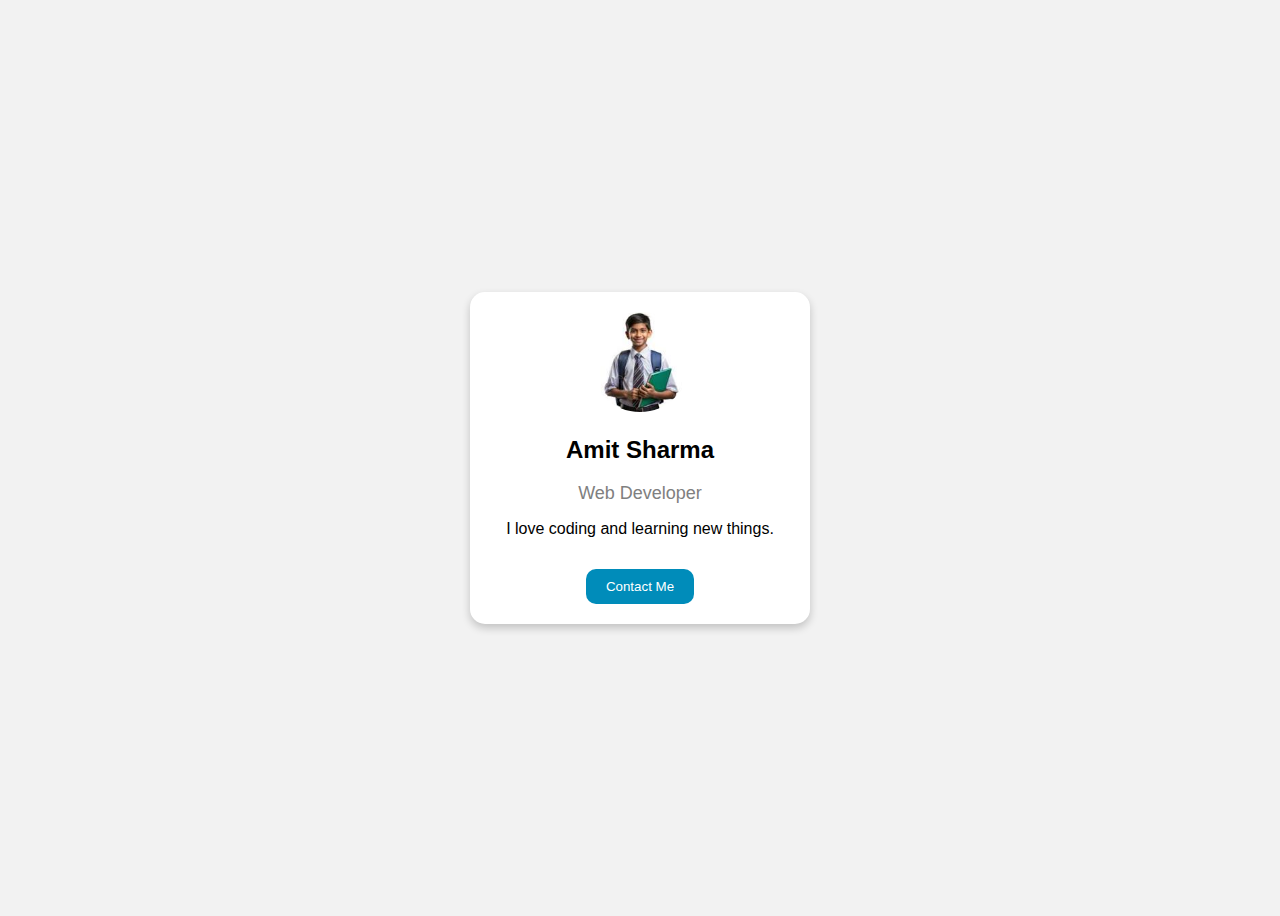
<file: 01. What is css/Project/index.html>
<!DOCTYPE html>
<html>
<head>
  <title>My Profile Card</title>
  <link rel="stylesheet" href="style.css">
</head>
<body>
  <div class="card">
    <img src="image/img1.jpeg" alt="Profile Picture">
    <h2>Amit Sharma</h2>
    <p class="job">Web Developer</p>
    <p>I love coding and learning new things.</p>
    <button>Contact Me</button>
  </div>
</body>
</html>
</file>
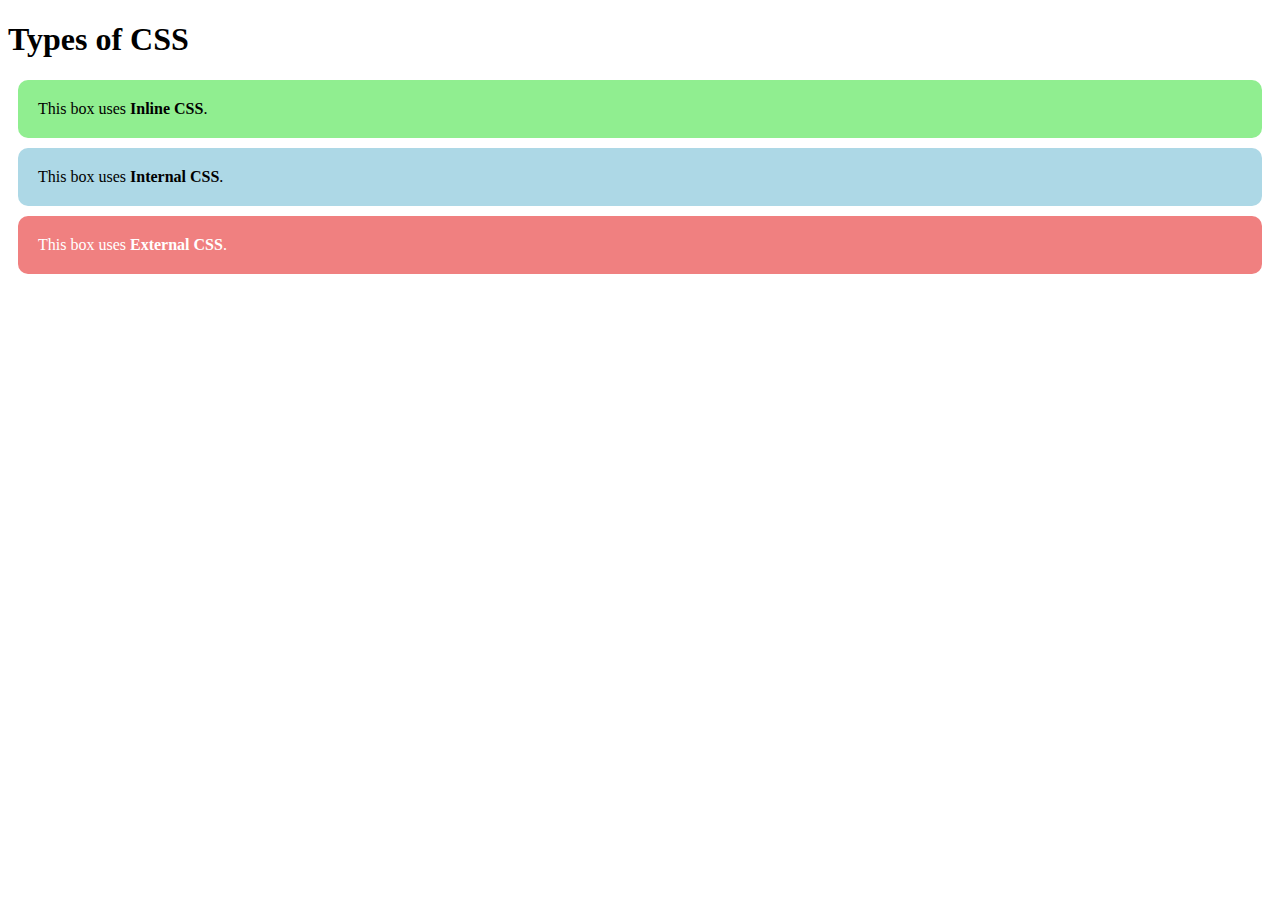
<file: 02. How many types of CSS/Project/index.html>
<!DOCTYPE html>
<html>
  <head>
    <title>CSS Types</title>

    <!-- Internal CSS -->
    <style>
      .internal-box {
        background-color: lightblue;
        color: black;
        padding: 20px;
        margin: 10px;
        border-radius: 10px;
      }
    </style>

    <!-- External CSS -->
    <link rel="stylesheet" href="style.css" />
  </head>
  <body>
    <h1>Types of CSS</h1>

    <!-- Inline CSS -->
    <div
      style="
        background-color: lightgreen;
        color: black;
        padding: 20px;
        margin: 10px;
        border-radius: 10px;
      "
    >
      This box uses <strong>Inline CSS</strong>.
    </div>

    <!-- Internal CSS -->
    <div class="internal-box">This box uses <strong>Internal CSS</strong>.</div>

    <!-- External CSS -->
    <div class="external-box">This box uses <strong>External CSS</strong>.</div>
  </body>
</html>
</file>
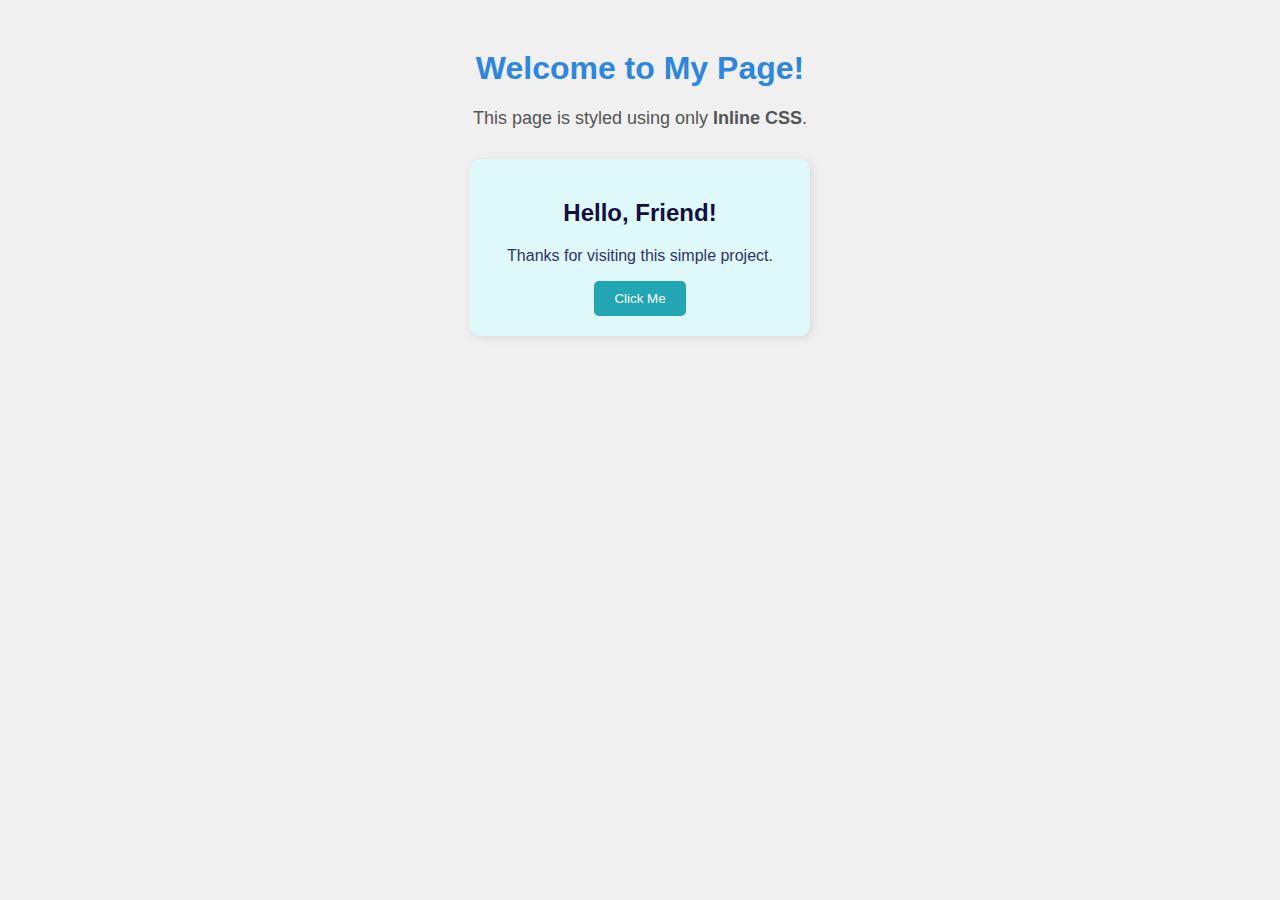
<file: 03. Inline CSS/Project/index.html>
<!DOCTYPE html>
<html>
<head>
  <title>Greeting Page</title>
</head>
<body style="background-color: #f0f0f0; font-family: Arial, sans-serif; text-align: center;">

  <h1 style="color: #2e86de; margin-top: 50px;">Welcome to My Page!</h1>

  <p style="color: #555; font-size: 18px;">This page is styled using only <strong>Inline CSS</strong>.</p>

  <div style="background-color: #dff9fb; padding: 20px; width: 300px; margin: 30px auto; border-radius: 10px; box-shadow: 2px 2px 10px rgba(0,0,0,0.1);">
    <h2 style="color: #130f40;">Hello, Friend!</h2>
    <p style="color: #30336b;">Thanks for visiting this simple project.</p>
    <button style="padding: 10px 20px; background-color: #22a6b3; color: white; border: none; border-radius: 5px; cursor: pointer;">
      Click Me
    </button>
  </div>

</body>
</html>
</file>
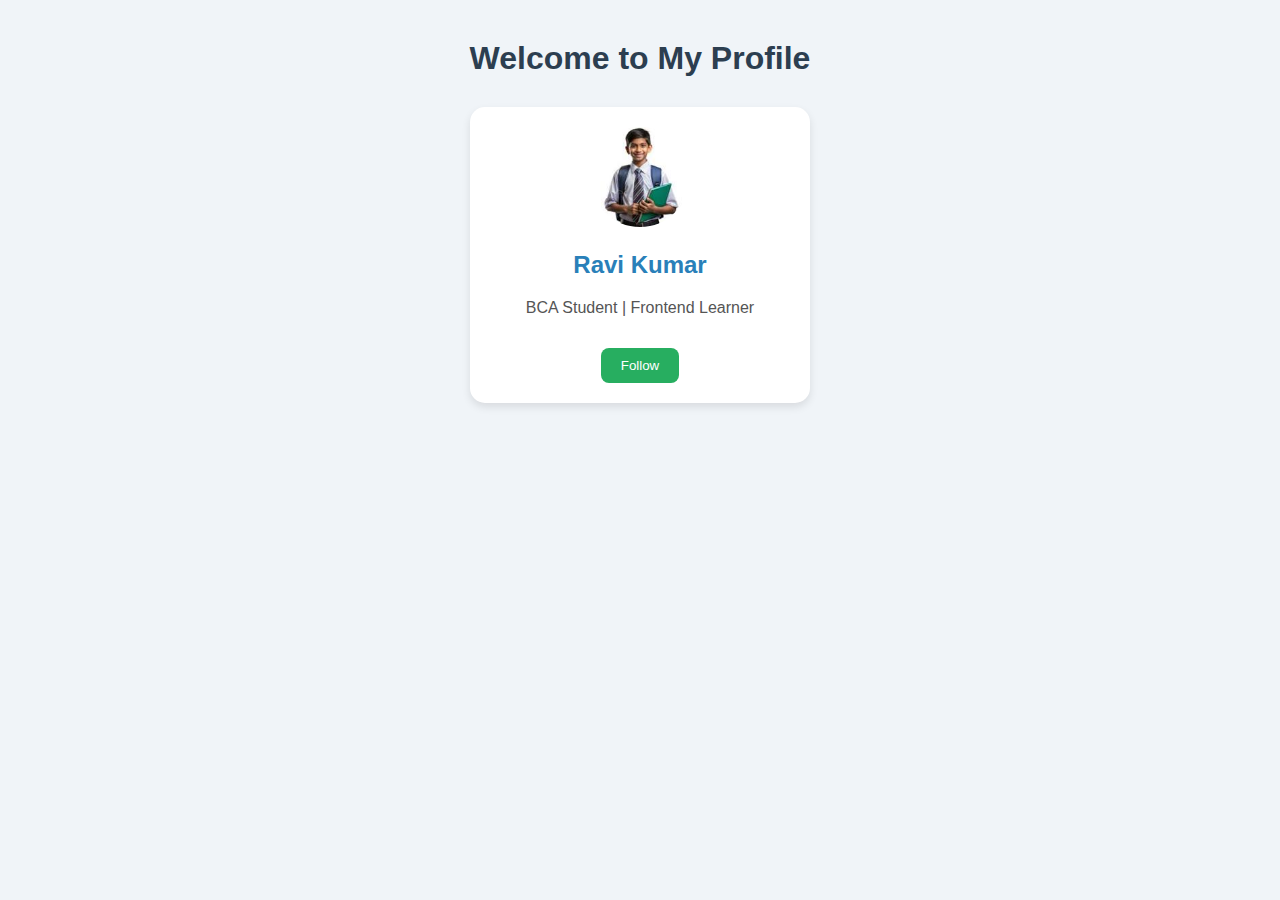
<file: 04. Internal CSS /Project/index.html>
<!DOCTYPE html>
<html>
<head>
  <title>Internal CSS Profile Page</title>
  
  <!-- Internal CSS Starts Here -->
  <style>
    body {
      background-color: #f0f4f8;
      font-family: 'Segoe UI', sans-serif;
      margin: 0;
      padding: 0;
      text-align: center;
    }

    h1 {
      color: #2c3e50;
      margin-top: 40px;
    }

    .profile-card {
      background-color: white;
      width: 300px;
      margin: 30px auto;
      padding: 20px;
      border-radius: 15px;
      box-shadow: 0 4px 8px rgba(0,0,0,0.1);
    }

    .profile-card img {
      width: 100px;
      border-radius: 50%;
    }

    .profile-card h2 {
      color: #2980b9;
    }

    .profile-card p {
      color: #555;
    }

    .btn {
      margin-top: 15px;
      padding: 10px 20px;
      background-color: #27ae60;
      color: white;
      border: none;
      border-radius: 8px;
      cursor: pointer;
    }

    .btn:hover {
      background-color: #1e8449;
    }
  </style>
</head>
<body>

  <h1>Welcome to My Profile</h1>

  <div class="profile-card">
    <img src="image/img1.jpeg" alt="Profile Picture">
    <h2>Ravi Kumar</h2>
    <p>BCA Student | Frontend Learner</p>
    <button class="btn">Follow</button>
  </div>

</body>
</html>
</file>
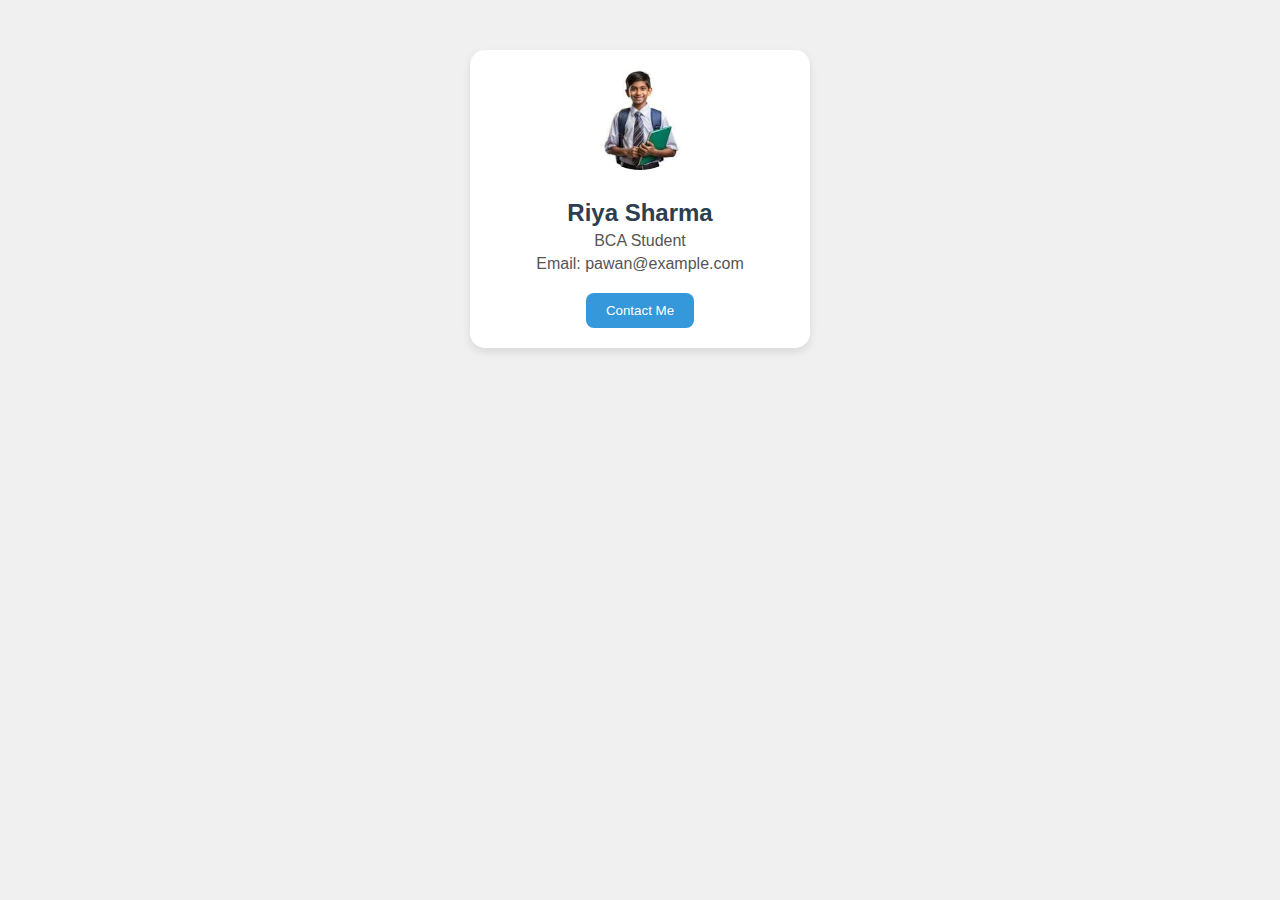
<file: 05. External CSS/Project/index.html>
<!DOCTYPE html>
<html>
  <head>
    <title>My Profile Card</title>
    <link rel="stylesheet" href="style.css" />
  </head>
  <body>
    <div class="card">
      <img src="image/img1.jpeg" alt="Profile Photo" />
      <h2>Riya Sharma</h2>
      <p>BCA Student</p>
      <p>Email: pawan@example.com</p>
      <button>Contact Me</button>
    </div>
  </body>
</html>
</file>
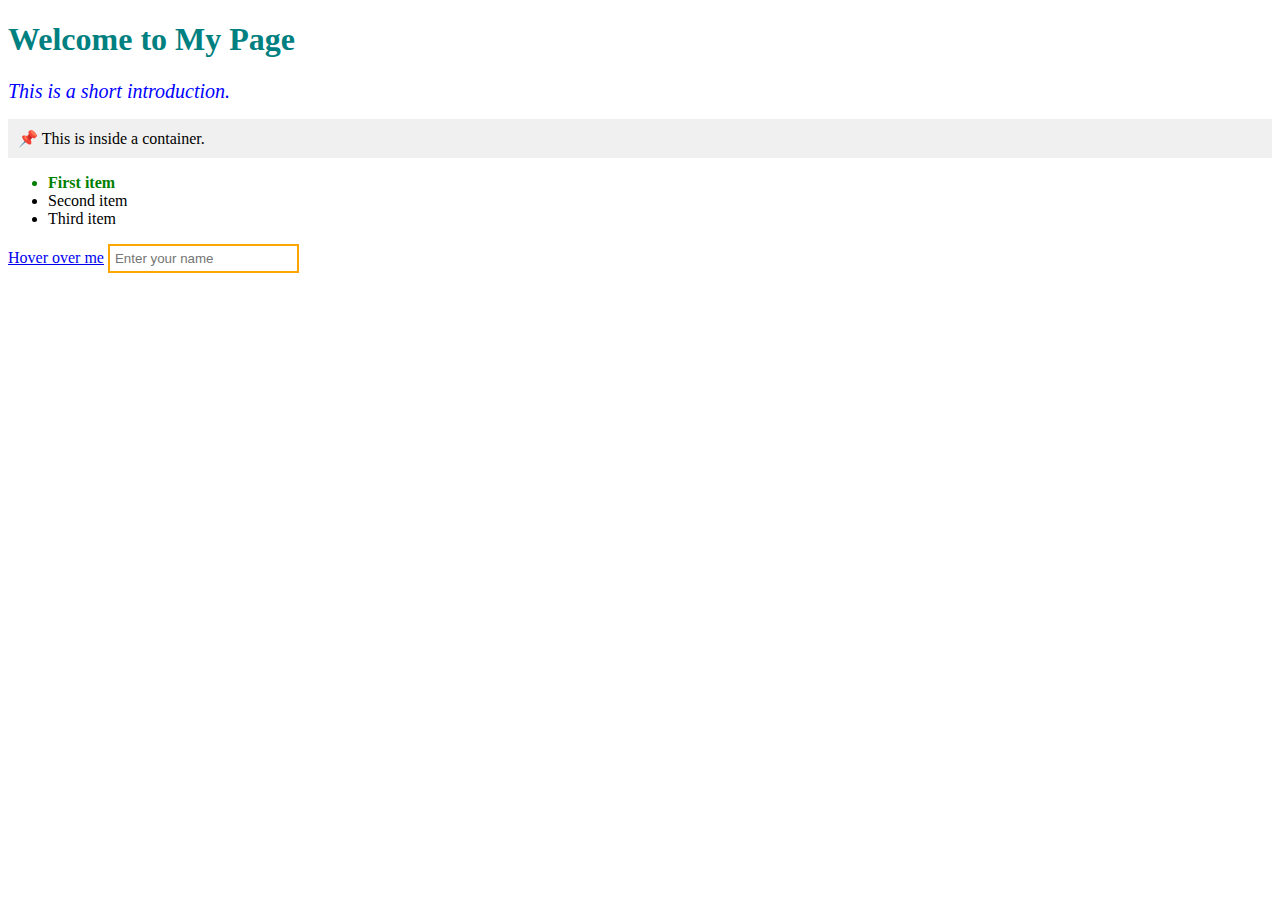
<file: 06. CSS Selectors/Project/index.html>
<!DOCTYPE html>
<html>
<head>
  <title>CSS Selectors</title>
  <link rel="stylesheet" href="style.css">
</head>
<body>

  <h1>Welcome to My Page</h1>

  <p class="intro">This is a short introduction.</p>

  <div class="container">
    <p>This is inside a container.</p>
    <ul>
      <li>First item</li>
      <li>Second item</li>
      <li>Third item</li>
    </ul>
  </div>

  <a href="#">Hover over me</a>

  <input type="text" placeholder="Enter your name">

</body>
</html>
</file>
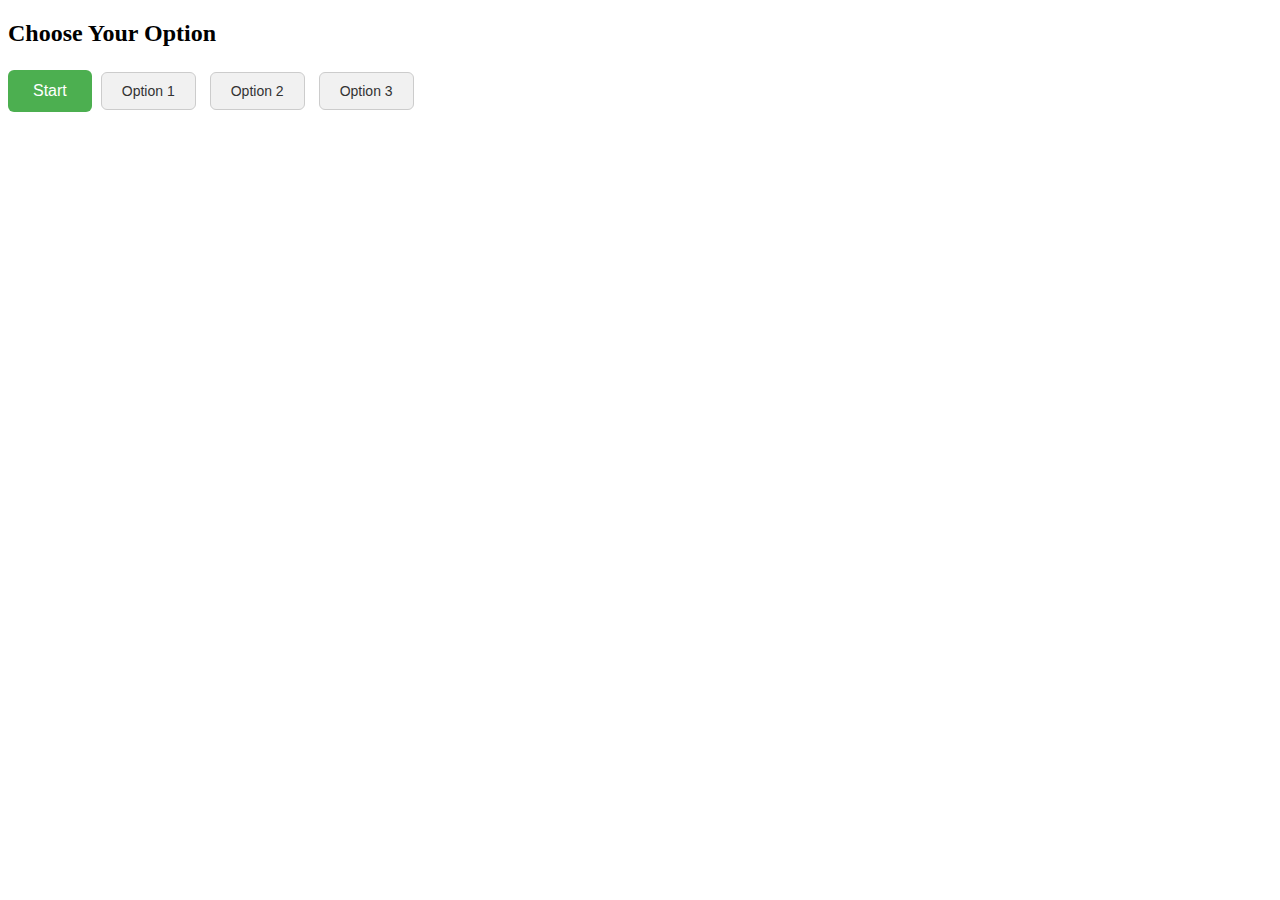
<file: 07. Simple selectors/Project/index.html>
<!DOCTYPE html>
<html>
<head>
  <title>Button Panel</title>
  <link rel="stylesheet" href="style.css">
</head>
<body>

  <h2>Choose Your Option</h2>

  <button id="main-btn">Start</button>
  <button class="option-btn">Option 1</button>
  <button class="option-btn">Option 2</button>
  <button class="option-btn">Option 3</button>

</body>
</html>
</file>
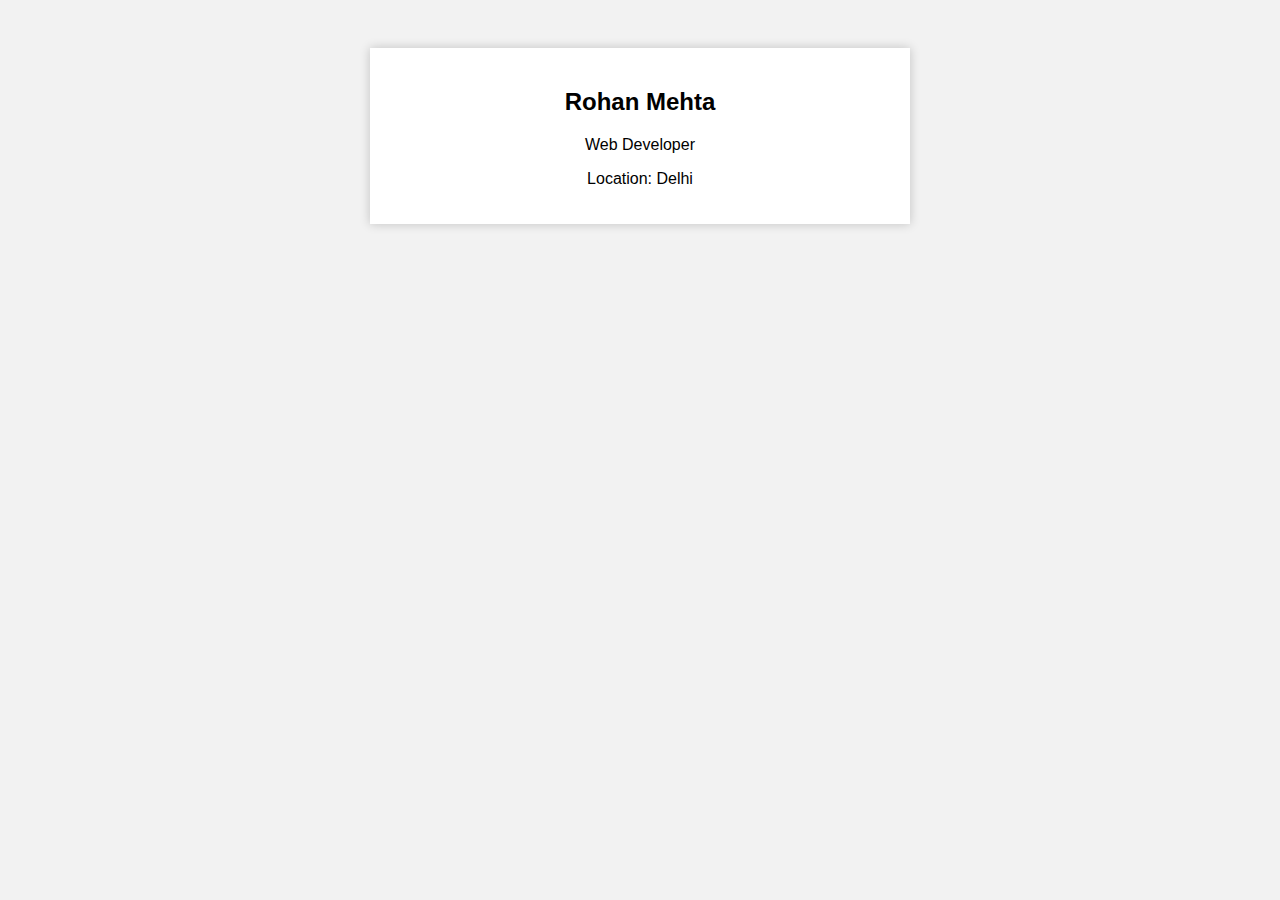
<file: 08. What is @media/Project/index.html>
<!DOCTYPE html>
<html lang="en">
<head>
    <meta charset="UTF-8">
    <meta name="viewport" content="width=device-width, initial-scale=1.0">
    <title>Media Query</title>
    <link rel="stylesheet" href="style.css">
</head>
<body>
     <div class="card">
    <h2>Rohan Mehta</h2>
    <p>Web Developer</p>
    <p>Location: Delhi</p>
  </div>
</body>
</html>
</file>
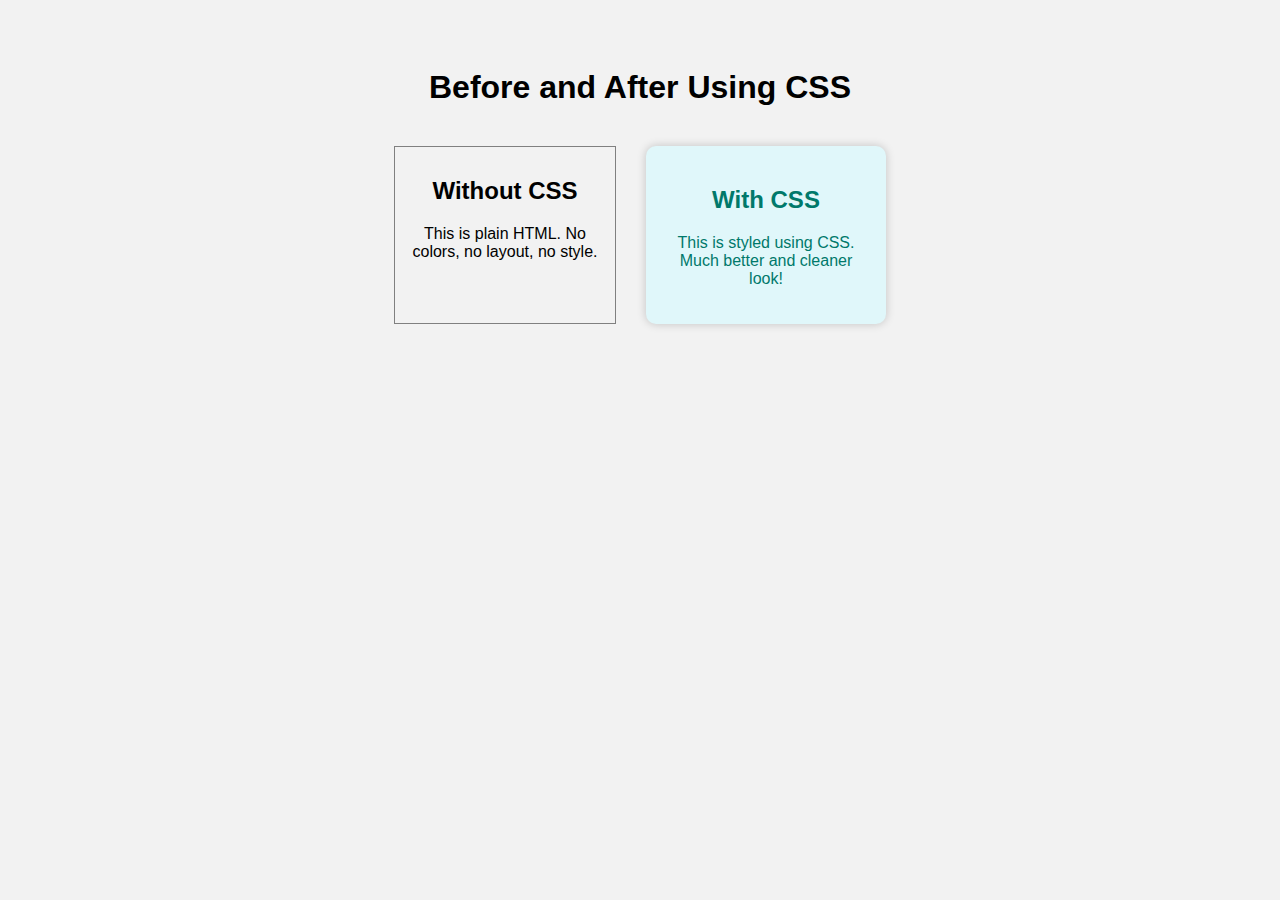
<file: 10. Why do we use CSS/Project/index.html>
<!DOCTYPE html>
<html>
<head>
  <title>Why Use CSS</title>
  <link rel="stylesheet" href="style.css">
</head>
<body>

  <h1>Before and After Using CSS</h1>

  <div class="container">

    <!-- Without CSS -->
    <div class="no-css">
      <h2>Without CSS</h2>
      <p>This is plain HTML. No colors, no layout, no style.</p>
    </div>

    <!-- With CSS -->
    <div class="with-css">
      <h2>With CSS</h2>
      <p>This is styled using CSS. Much better and cleaner look!</p>
    </div>

  </div>

</body>
</html>
</file>
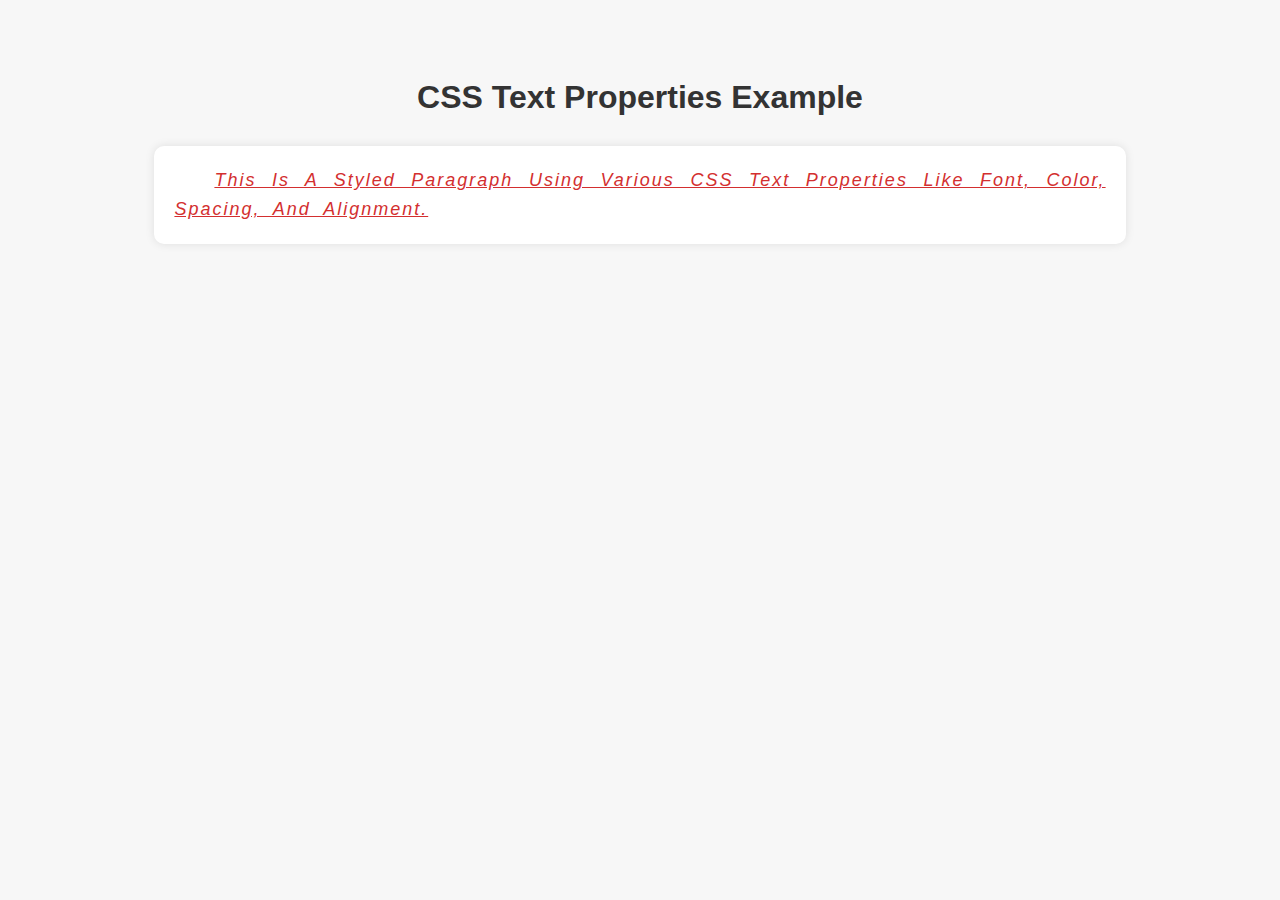
<file: 11. Text Properties/Project/index.html>
<!DOCTYPE html>
<html>
<head>
  <title>CSS Text Properties</title>
  <link rel="stylesheet" href="style.css">
</head>
<body>

  <h1>CSS Text Properties Example</h1>

  <p class="styled-text">
    This is a styled paragraph using various CSS text properties like font, color, spacing, and alignment.
  </p>

</body>
</html>
</file>
<file: 01. What is css/Project/style.css>
body {
  background-color: #f2f2f2;
  font-family: Arial;
  display: flex;
  justify-content: center;
  align-items: center;
  height: 100vh;
}

.card {
  background-color: white;
  width: 300px;
  padding: 20px;
  text-align: center;
  border-radius: 15px;
  box-shadow: 0 4px 8px rgba(0,0,0,0.2);
}

.card img {
  width: 100px;
  border-radius: 50%;
}

.card .job {
  color: gray;
  font-size: 18px;
  margin: 10px 0;
}

.card button {
  background-color: #008CBA;
  color: white;
  border: none;
  padding: 10px 20px;
  margin-top: 15px;
  border-radius: 10px;
  cursor: pointer;
}

.card button:hover {
  background-color: #005f73;
}
</file>
<file: 02. How many types of CSS/Project/style.css>
.external-box {
  background-color: lightcoral;
  color: white;
  padding: 20px;
  margin: 10px;
  border-radius: 10px;
}
</file>
<file: 05. External CSS/Project/style.css>
body {
  background-color: #f0f0f0;
  font-family: Arial, sans-serif;
  text-align: center;
  margin-top: 50px;
}

.card {
  background-color: #fff;
  width: 300px;
  margin: auto;
  padding: 20px;
  border-radius: 15px;
  box-shadow: 0 4px 8px rgba(0,0,0,0.1);
}

.card img {
  border-radius: 50%;
  width: 100px;
  margin-bottom: 15px;
}

.card h2 {
  margin: 10px 0 5px;
  color: #2c3e50;
}

.card p {
  color: #555;
  margin: 5px 0;
}

.card button {
  margin-top: 15px;
  padding: 10px 20px;
  background-color: #3498db;
  color: white;
  border: none;
  border-radius: 8px;
  cursor: pointer;
}

.card button:hover {
  background-color: #2980b9;
}
</file>
<file: 06. CSS Selectors/Project/style.css>
/* 1️⃣ Simple Selectors */
h1 {
  color: teal;
}

.intro {
  font-style: italic;
}

/* 2️⃣ Combinator Selector */
.container > p {
  background-color: #f0f0f0;
  padding: 10px;
}

/* 3️⃣ Pseudo-class Selector */
a:hover {
  color: red;
  text-decoration: underline;
}

li:first-child {
  color: green;
  font-weight: bold;
}

/* 4️⃣ Pseudo-element Selector */
.intro::first-line {
  color: blue;
  font-size: 20px;
}

.container p::before {
  content: "📌 ";
}

/* 5️⃣ Attribute Selector */
input[type="text"] {
  border: 2px solid orange;
  padding: 5px;
}
</file>
<file: 07. Simple selectors/Project/style.css>
/* ID selector for the special main button */
#main-btn {
  background-color: #4CAF50;
  color: white;
  padding: 12px 25px;
  font-size: 16px;
  border: none;
  border-radius: 6px;
  cursor: pointer;
}

/* Class selector for similar option buttons */
.option-btn {
  background-color: #f1f1f1;
  color: #333;
  padding: 10px 20px;
  margin: 5px;
  font-size: 14px;
  border: 1px solid #ccc;
  border-radius: 6px;
  cursor: pointer;
}

.option-btn:hover {
  background-color: #ddd;
}
</file>
<file: 08. What is @media/Project/style.css>
/* Default style - Desktop */
body {
  font-family: Arial, sans-serif;
  background-color: #f2f2f2;
  display: flex;
  justify-content: center;
  padding: 40px;
}

.card {
  background-color: white;
  padding: 20px;
  width: 500px;
  box-shadow: 0 0 10px rgba(0,0,0,0.2);
  text-align: center;
}

/* Tablet View */
@media (max-width: 768px) {
  .card {
    width: 300px;
    background-color: #79cdd8;
  }
}

/* Mobile View */
@media (max-width: 480px) {
  .card {
    width: 90%;
    background-color: #a5680b;
  }
}
</file>
<file: 10. Why do we use CSS/Project/style.css>
body {
  font-family: Arial, sans-serif;
  text-align: center;
  background-color: #f2f2f2;
  padding: 40px;
}

.container {
  display: flex;
  justify-content: center;
  gap: 30px;
  margin-top: 40px;
}

/* No CSS styling on this box (intentionally ugly) */
.no-css {
  border: 1px solid gray;
  padding: 10px;
  width: 200px;
}

/* With CSS styling */
.with-css {
  border-radius: 10px;
  padding: 20px;
  width: 200px;
  background-color: #e0f7fa;
  color: #00796b;
  box-shadow: 0 0 10px rgba(0,0,0,0.2);
}
</file>
<file: 11. Text Properties/Project/style.css>
body {
  font-family: Arial, sans-serif;
  background-color: #f7f7f7;
  text-align: center;
  padding: 50px;
}

h1 {
  font-family: 'Poppins', sans-serif;
  font-size: 32px;
  color: #333;
  margin-bottom: 30px;
}

.styled-text {
  font-family: 'Roboto', sans-serif;
  font-size: 18px;
  color: #d32f2f;
  font-weight: 500;
  text-align: justify;
  line-height: 1.6;
  word-spacing: 6px;
  letter-spacing: 2px;
  text-decoration: underline;
  font-style: italic;
  text-transform: capitalize;
  text-indent: 40px;
  background-color: #fff;
  padding: 20px;
  border-radius: 10px;
  width: 80%;
  margin: auto;
  box-shadow: 0 0 10px rgba(0,0,0,0.1);
}
</file>
